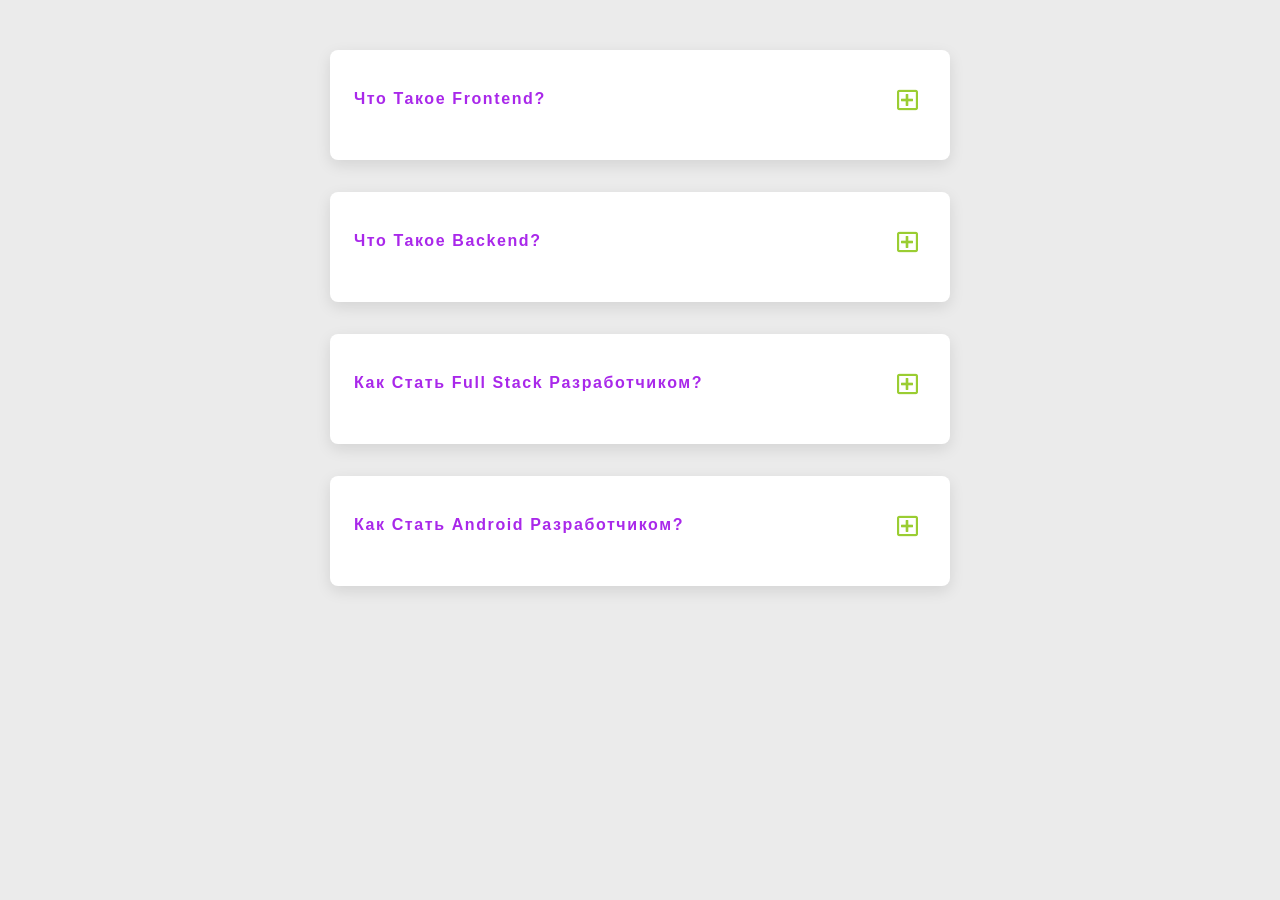
<file: lesson_2/index.html>
<!DOCTYPE html>
<html lang="en">

<head>
    <meta charset="UTF-8" />
    <meta name="viewport" content="width=device-width, initial-scale=1.0" />
    <title>Q & A</title>
    <!-- font-awesome -->
    <link rel="stylesheet" href="https://cdnjs.cloudflare.com/ajax/libs/font-awesome/5.14.0/css/all.min.css" />

    <link rel="stylesheet" href="style.css" />
</head>

<body>
    <section class="questions">
        <!-- questions -->
        <div class="section-center">
            <!-- single question -->
            <article class="question" id="q-frontend">
                <!-- question title -->
                <div class="question-title">
                    <p>Что такое Frontend?</p>
                    <button type="button" class="question-btn">
                        <span class="plus-icon">
                            <i class="far fa-plus-square"></i>
                        </span>
                        <span class="minus-icon">
                            <i class="far fa-minus-square"></i>
                        </span>
                    </button>
                </div>
                <!-- question text -->
                <div class="question-text">
                    <p>
                        Это всё, что пользователь видит и с чем взаимодействует в веб-сайте или приложении: кнопки,
                        меню, изображения, тексты, анимация, формы; клиентская часть продукта, реализуемая с помощью
                        языков HTML, CSS и JavaScript, отвечающая за внешний вид, удобство и интерактивность интерфейса.
                    </p>
                </div>
            </article>
            <!-- end of single question -->
            <!-- single question -->
            <article class="question" id="q-backend">
                <!-- question title -->
                <div class="question-title">
                    <p>Что такое Backend?</p>
                    <button type="button" class="question-btn">
                        <span class="plus-icon">
                            <i class="far fa-plus-square"></i>
                        </span>
                        <span class="minus-icon">
                            <i class="far fa-minus-square"></i>
                        </span>
                    </button>
                </div>
                <!-- question text -->
                <div class="question-text">
                    <p>
                        Это «серверная» или внутренняя часть веб-сайта или приложения, скрытая от пользователя, которая
                        отвечает за всю «магию» под капотом: обработку данных, логику работы, взаимодействие с базами
                        данных и внешними сервисами, а также авторизацию.
                    </p>
                </div>
            </article>
            <!-- end of single question -->
            <!-- single question -->
            <article class="question" id="q-fullstack">
                <!-- question title -->
                <div class="question-title">
                    <p>Как стать Full Stack разработчиком?</p>
                    <!-- button -->
                    <button type="button" class="question-btn">
                        <span class="plus-icon">
                            <i class="far fa-plus-square"></i>
                        </span>
                        <span class="minus-icon">
                            <i class="far fa-minus-square"></i>
                        </span>
                    </button>
                </div>
                <!-- question text -->
                <div class="question-text">
                    <p>
                        Фулстек-разработчик — универсальный специалист, который в одиночку может сделать любой сайт.
                        Бэкенд — это функции и логика сайтов и веб-приложений, а фронтенд — визуальная часть.
                        Фулстек-разработчик пишет код и для того, и для другого.
                    </p>
                </div>
            </article>
            <!-- end of single question -->
             <article class="question" id="q-fullstack">
                <!-- question title -->
                <div class="question-title">
                    <p>Как стать Android разработчиком?</p>
                    <!-- button -->
                    <button type="button" class="question-btn">
                        <span class="plus-icon">
                            <i class="far fa-plus-square"></i>
                        </span>
                        <span class="minus-icon">
                            <i class="far fa-minus-square"></i>
                        </span>
                    </button>
                </div>
                <!-- question text -->
                <div class="question-text">
                    <p>
                        TEST tEST TEST TEST
                    </p>
                </div>
            </article>
    </section>
    </main>
    <!-- javascript -->
    <script src="app.js"></script>
</body>

</html>
</file>
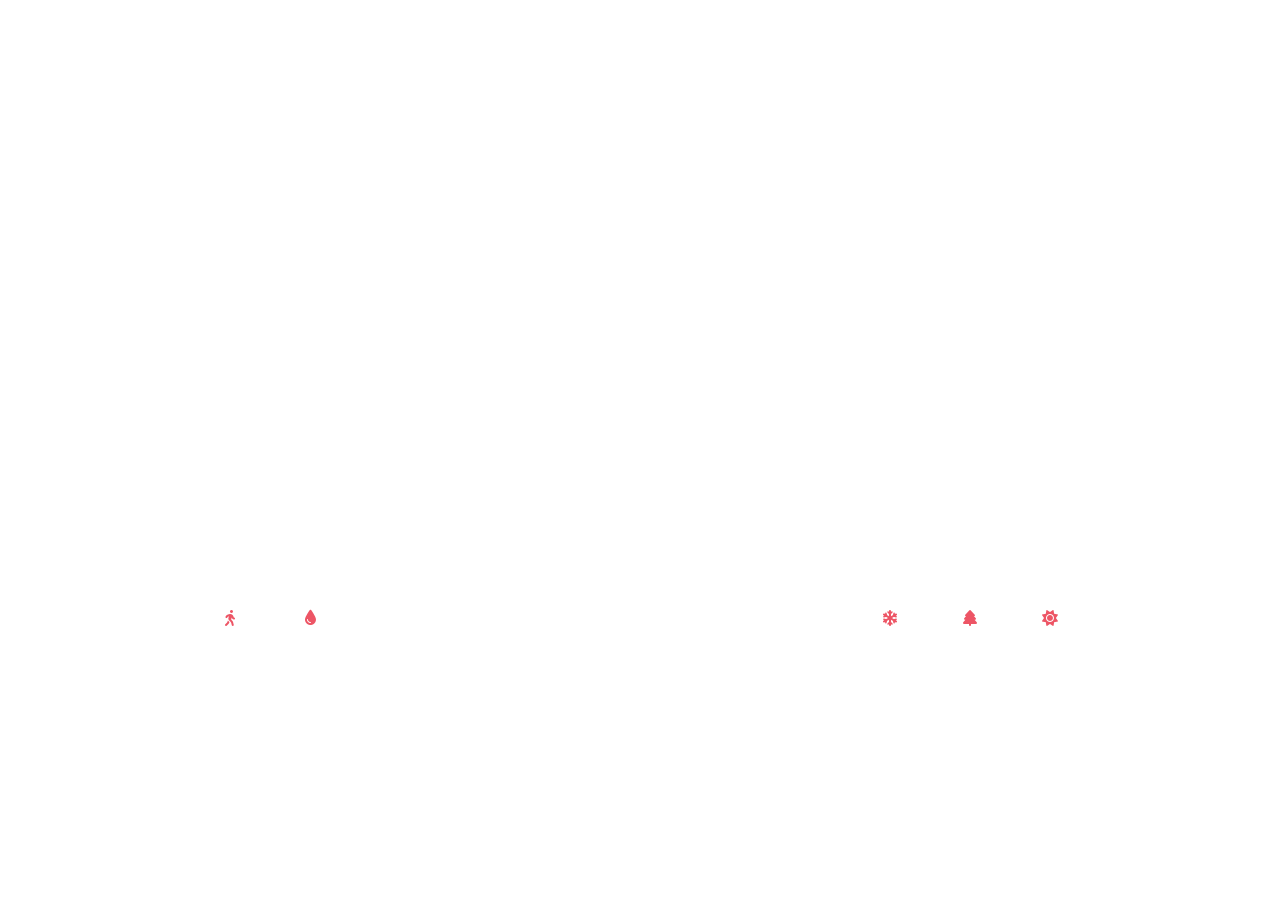
<file: lesson_3/index.html>
<!DOCTYPE html>
<html lang="en">
  <head>
    <meta charset="UTF-8" />
    <meta http-equiv="X-UA-Compatible" content="IE=edge" />
    <meta name="viewport" content="width=device-width, initial-scale=1.0" />
    <title>Expandable Carousel Flex Cards</title>
    <!-- font awesome icons cdn -->
    <link
      rel="stylesheet"
      href="https://cdnjs.cloudflare.com/ajax/libs/font-awesome/6.0.0-beta2/css/all.min.css"
      integrity="sha512-YWzhKL2whUzgiheMoBFwW8CKV4qpHQAEuvilg9FAn5VJUDwKZZxkJNuGM4XkWuk94WCrrwslk8yWNGmY1EduTA=="
      crossorigin="anonymous"
      referrerpolicy="no-referrer"
    />

    <link rel="stylesheet" href="style.css" />
  </head>
  <body>
    <!-- Main Container -->
    <div class="options">
      <!-- --optionBackground : CSS Local Variable -->
      <div
        class="option"
        style="
          --optionBackground: url(https://cdn.pixabay.com/photo/2021/09/13/10/27/nature-6620939_960_720.jpg);
        "
      >
        <div class="shadow"></div>
        <div class="label">
          <div class="icon">
            <i class="fas fa-walking"></i>
          </div>
          <div class="info">
            <div class="main">Луга</div>
          </div>
        </div>
      </div>

      <!-- Copy the option and paste few more times -->

      <div
        class="option active"
        style="
          --optionBackground: url(https://cdn.pixabay.com/photo/2016/11/08/05/16/boy-1807518_960_720.jpg);
        "
      >
        <div class="shadow"></div>
        <div class="label">
          <div class="icon">
            <i class="fas fa-tint"></i>
          </div>
          <div class="info">
            <div class="main">Река</div>
          </div>
        </div>
      </div>

      <div
        class="option"
        style="
          --optionBackground: url(https://cdn.pixabay.com/photo/2016/04/20/19/47/wolves-1341881_960_720.jpg);
        "
      >
        <div class="shadow"></div>
        <div class="label">
          <div class="icon">
            <i class="fas fa-snowflake"></i>
          </div>
          <div class="info">
            <div class="main">Снег</div>
          </div>
        </div>
      </div>

      <div
        class="option"
        style="
          --optionBackground: url(https://cdn.pixabay.com/photo/2016/10/14/19/21/canyon-1740973_960_720.jpg);
        "
      >
        <div class="shadow"></div>
        <div class="label">
          <div class="icon">
            <i class="fas fa-tree"></i>
          </div>
          <div class="info">
            <div class="main">Горы</div>
          </div>
        </div>
      </div>

      <div
        class="option"
        style="
          --optionBackground: url(https://cdn.pixabay.com/photo/2017/05/27/22/33/morocco-2349647_960_720.jpg);
        "
      >
        <div class="shadow"></div>
        <div class="label">
          <div class="icon">
            <i class="fas fa-sun"></i>
          </div>
          <div class="info">
            <div class="main">Пустыня</div>
          </div>
        </div>
      </div>
    </div>

    <!-- JQUERY CDN Link -->
    <script
      src="https://cdnjs.cloudflare.com/ajax/libs/jquery/3.6.0/jquery.min.js"
      integrity="sha512-894YE6QWD5I59HgZOGReFYm4dnWc1Qt5NtvYSaNcOP+u1T9qYdvdihz0PPSiiqn/+/3e7Jo4EaG7TubfWGUrMQ=="
      crossorigin="anonymous"
      referrerpolicy="no-referrer"
    ></script>
    <!-- <script src="solution_1.js"></script> -->
    <script src="solution_2.js"></script>
  </body>
</html>
</file>
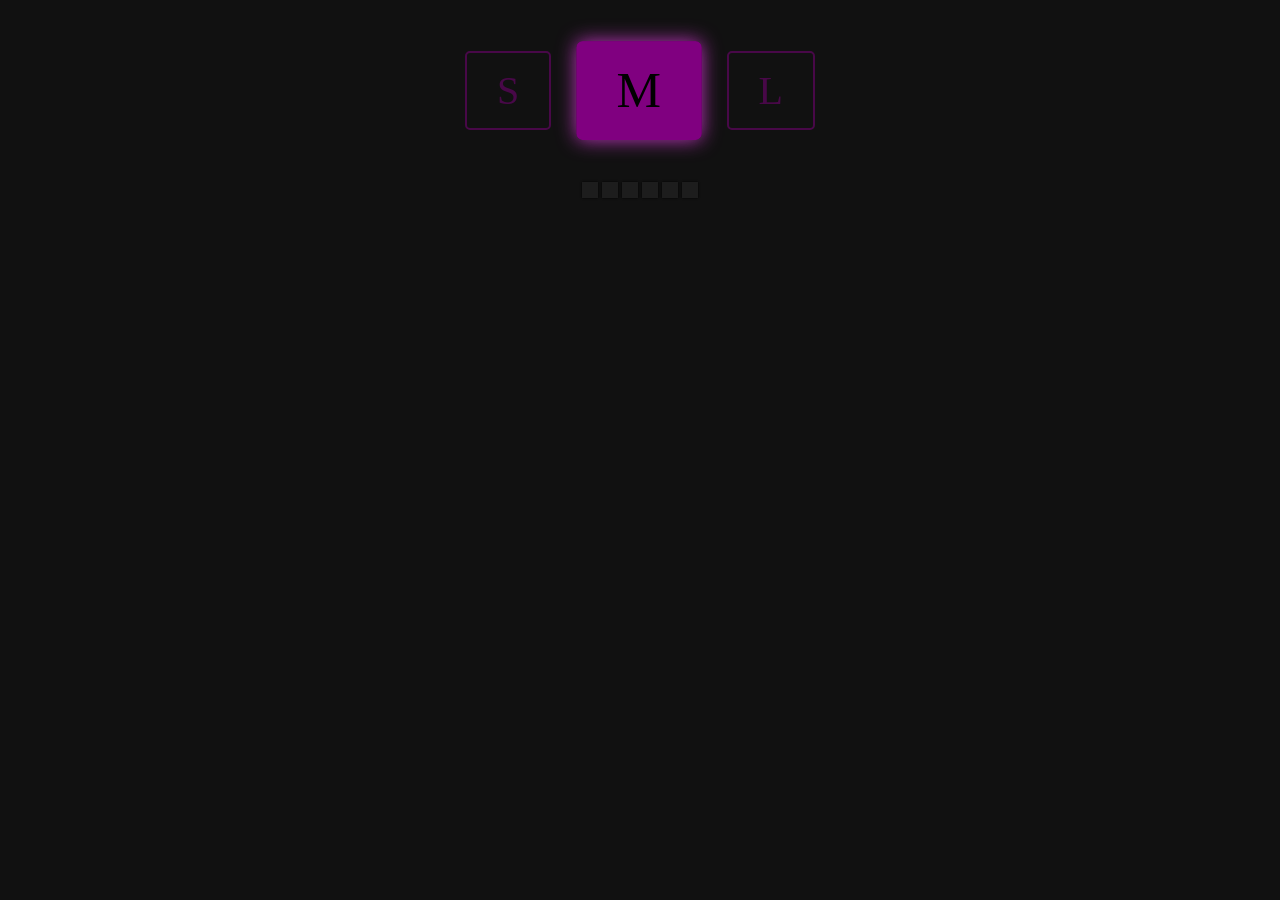
<file: lesson_4/index.html>
<!DOCTYPE html>
<html lang="en">
  <head>
    <meta charset="UTF-8" />
    <meta http-equiv="X-UA-Compatible" content="IE=edge" />
    <meta name="viewport" content="width=device-width, initial-scale=1.0" />
    <title>Document</title>
    <link rel="stylesheet" href="style.css">
  </head>
  <body>
    <div class="panel">
      <div class="panel-item">
        <input id="size-s" type="radio" name="panel" value="S">
        <label for="size-s">S</label>
      </div>
      <div class="panel-item">
        <input id="size-m" type="radio" name="panel" value="M" checked>
        <label for="size-m">M</label>
      </div>
      <div class="panel-item">
        <input id="size-l" type="radio" name="panel" value="L">
        <label for="size-l">L</label>
      </div>
    </div>
    <div id="container">
    </div>

    <script src="app.js"></script>
  </body>
</html>
</file>
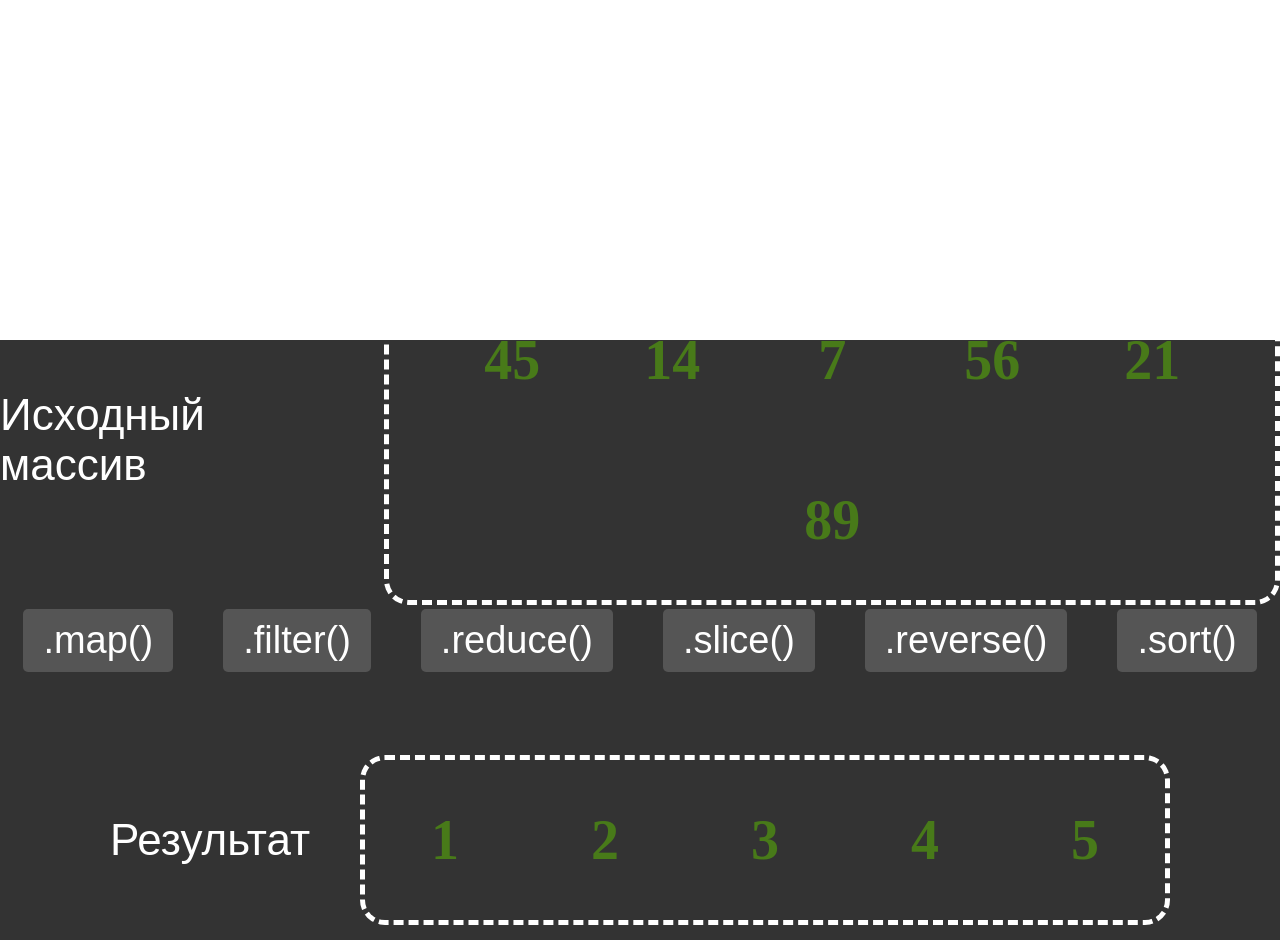
<file: lesson_5/index.html>
<!DOCTYPE html>
<html lang="en">

<head>
    <meta charset="UTF-8">
    <meta name="viewport" content="width=device-width, initial-scale=1.0">
    <title>Document</title>
    <link rel="stylesheet" href="style.css">
</head>

<body>

    <header>
        <h1><span>[</span>
            <p>Методы массивов</p>
            <span>]</span>
        </h1>
    </header>
    <section>
        <p>Исходный массив</p>
        <div class="container" id="original">
            <div class="color-box">45</div>
            <div class="color-box">14</div>
            <div class="color-box">7</div>
            <div class="color-box">56</div>
            <div class="color-box">21</div>
            <div class="color-box">89</div>
        </div>
    </section>
    <section>
        <div class="command" onclick="makeMap()">.map()</div>
        <div class="command" onclick="makeFilter()">.filter()</div>
        <div class="command">.reduce()</div>
        <div class="command" onclick="makeSlice()">.slice()</div>
        <div class="command" onclick="makeReverse()">.reverse()</div>
        <div class="command" onclick="makeSort()">.sort()</div>
    </section>
    <section>
        <p>Результат</p>
        <div class="container" id="result">
            <div class="color-box">1</div>
            <div class="color-box">2</div>
            <div class="color-box">3</div>
            <div class="color-box">4</div>
            <div class="color-box">5</div>
        </div>
        <!-- Цветные блоки будут добавлены здесь с помощью JavaScript -->
        </div>
    </section>

    <script src="app.js"></script>
</body>

</html>
</file>
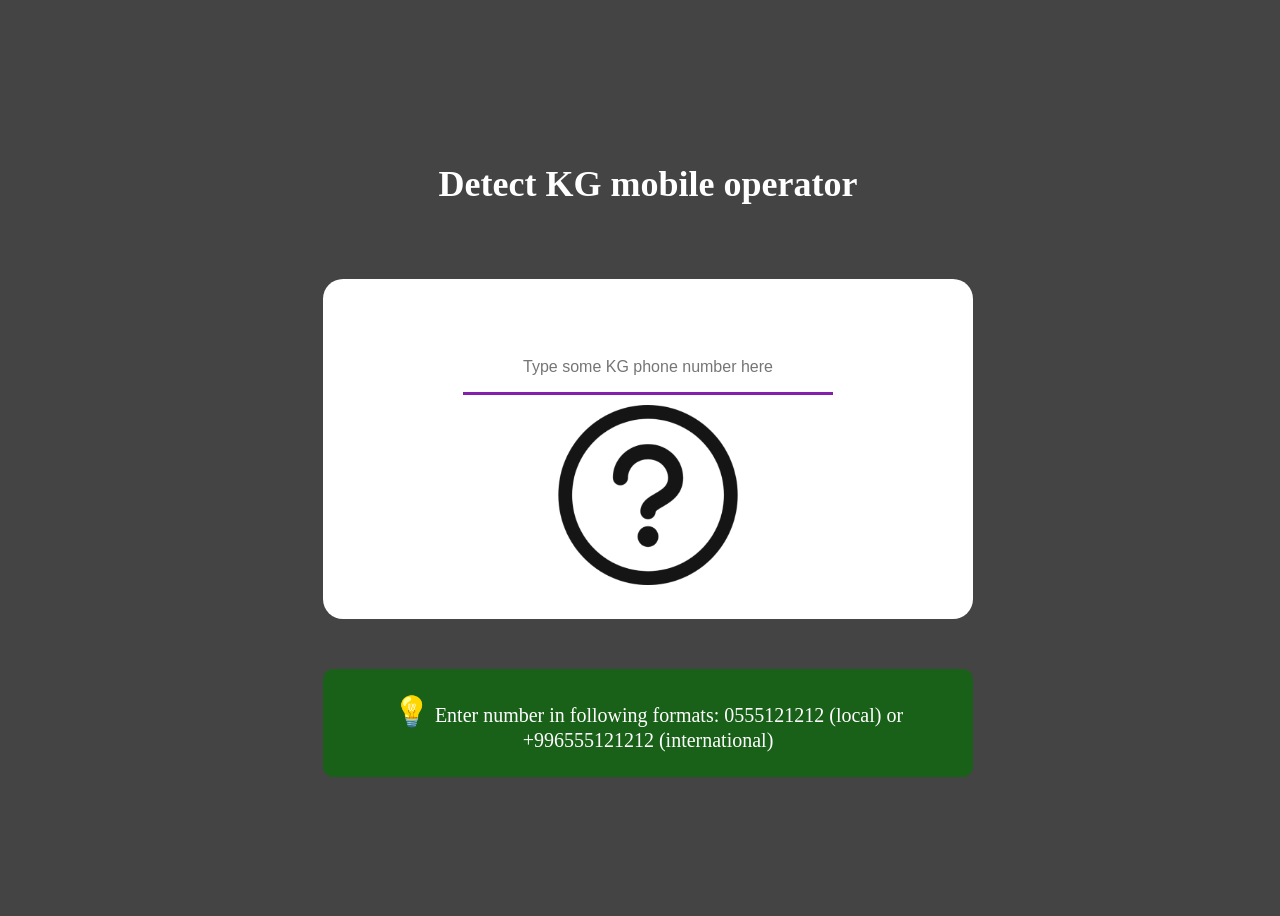
<file: lesson_6/index.html>
<!DOCTYPE html>
<html lang="en">
  <head>
    <meta charset="UTF-8" />
    <meta name="viewport" content="width=device-width, initial-scale=1.0" />
    <title>Document</title>
    <link rel="stylesheet" href="style.css" />
  </head>
  <body>
    <div class="container">
      <h1>Detect KG mobile operator</h1>

      <div class="phone-wrapper">
        <form id="form">
          <input
            type="text"
            id="phone-number"
            name="PhoneNumber"
            placeholder="Type some KG phone number here"
          />
          <input type="submit" value="Detect" id="detect-btn" class="btn hidden" />
        </form>
        <div id="detection-result">
          <!-- <img src="images/oshka.png" alt=""> -->
          <!-- <img src="images/mega.png" alt=""> -->
          <!-- <img src="images/beeline.jpg" alt=""> -->
          <img src="images/error.png" alt="" />
        </div>
      </div>

      <div class="hint-wrapper">
        <span class="icon">💡</span>
        Enter number in following formats: 0555121212 (local) or +996555121212
        (international)
      </div>
    </div>

    <script src="app.js"></script>
  </body>
</html>
</file>
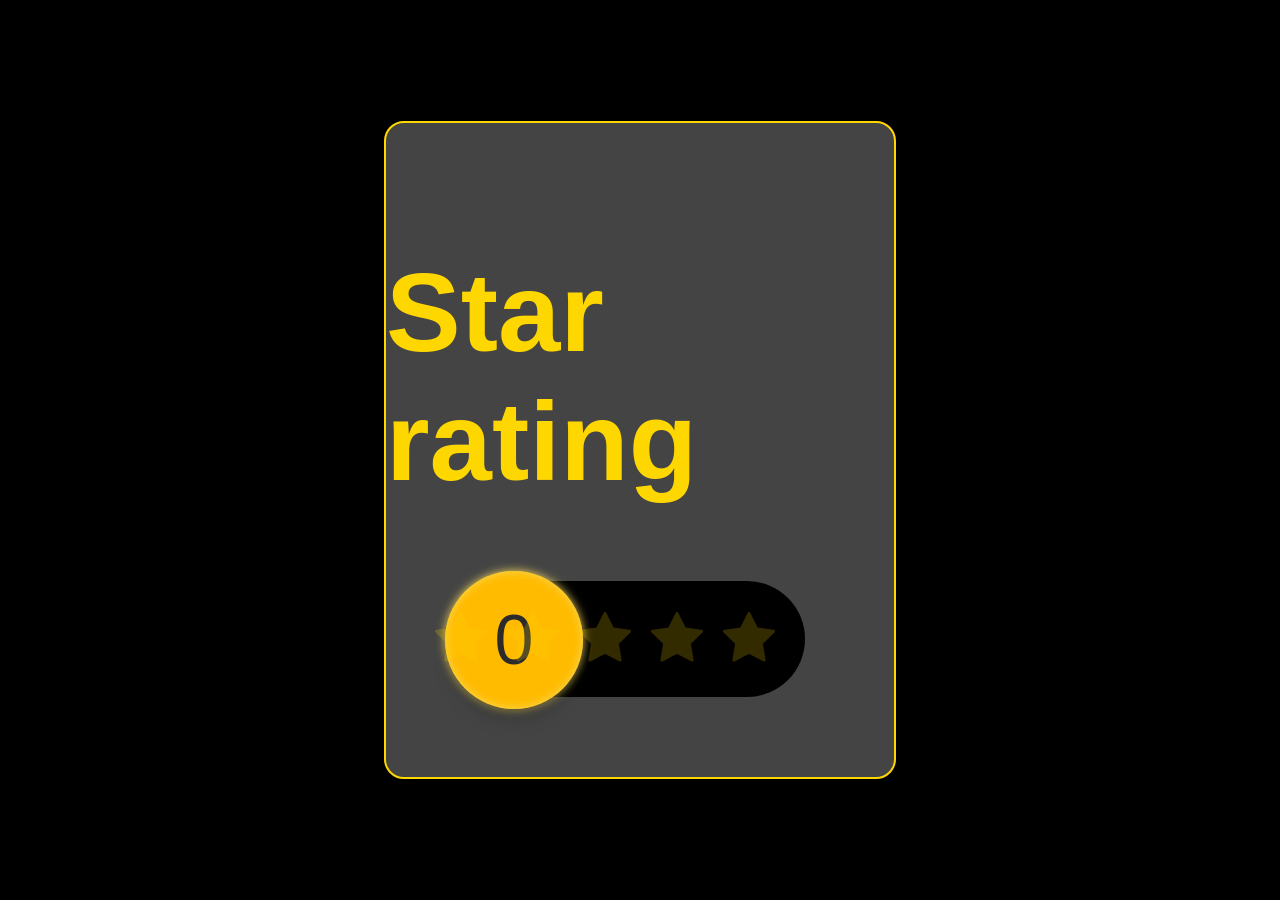
<file: lesson_7/index.html>
<!doctype html>
<html lang="en">
  <head>
    <meta charset="UTF-8" />
    <title>Title</title>
    <link
      rel="stylesheet"
      href="https://cdnjs.cloudflare.com/ajax/libs/font-awesome/4.7.0/css/font-awesome.min.css"
    />
    <link rel="stylesheet" href="style.css" />
  </head>
  <body>
    <div class="container" id="container">
      <h1>Star rating</h1>
      <div class="star-container">
        <div class="rating-value" data-value="0"></div>
        <div class="stars"></div>
        <div class="label-description" data-content=""></div>
      </div>
    </div>

    <!-- <script src="https://cdn.jsdelivr.net/npm/@tsparticles/confetti@4.0.2/tsparticles.confetti.bundle.min.js"></script> -->
    <script src="confetti.js"></script>
    <script src="app.js"></script>
  </body>
</html>
</file>
<file: lesson_2/style.css>
/*
=============== 
Fonts
===============
*/

/*
=============== 
Variables
===============
*/

:root {
  /* dark shades of primary color*/
  --clr-primary-1: hsl(205, 86%, 17%);
  --clr-primary-2: hsl(205, 77%, 27%);
  --clr-primary-3: hsl(205, 72%, 37%);
  --clr-primary-4: hsl(205, 63%, 48%);
  /* primary/main color */
  --clr-primary-5: #49a6e9;
  /* lighter shades of primary color */
  --clr-primary-6: hsl(205, 89%, 70%);
  --clr-primary-7: hsl(205, 90%, 76%);
  --clr-primary-8: hsl(205, 86%, 81%);
  --clr-primary-9: hsl(205, 90%, 88%);
  --clr-primary-10: hsl(205, 100%, 96%);
  /* darkest grey - used for headings */
  --clr-grey-1: hsl(209, 61%, 16%);
  --clr-grey-2: hsl(211, 39%, 23%);
  --clr-grey-3: hsl(209, 34%, 30%);
  --clr-grey-4: hsl(209, 28%, 39%);
  /* grey used for paragraphs */
  --clr-grey-5: hsl(210, 22%, 49%);
  --clr-grey-6: hsl(209, 23%, 60%);
  --clr-grey-7: hsl(211, 27%, 70%);
  --clr-grey-8: hsl(210, 31%, 80%);
  --clr-grey-9: hsl(212, 33%, 89%);
  --clr-grey-10: hsl(210, 36%, 96%);
  --clr-white: #fff;
  --clr-red-dark: hsl(360, 67%, 44%);
  --clr-red-light: hsl(360, 71%, 66%);
  --clr-green-dark: hsl(125, 67%, 44%);
  --clr-green-light: hsl(125, 71%, 66%);
  --clr-gold: #c59d5f;
  --clr-black: #222;
  --ff-primary: "Roboto", sans-serif;
  --ff-secondary: "Open Sans", sans-serif;
  --transition: all 0.3s linear;
  --spacing: 0.25rem;
  --radius: 0.5rem;
  --light-shadow: 0 5px 15px rgba(0, 0, 0, 0.1);
  --dark-shadow: 0 5px 15px rgba(0, 0, 0, 0.2);
  --max-width: 1170px;
  --fixed-width: 620px;
}

/*
=============== 
Global Styles
===============
*/

body {
  margin: 0;
  padding: 0;
  font-family: sans-serif;
  background: #ebebeb;
}

p {
  margin-bottom: 1.25rem;
  color: #a928ea;
}

.section-center {
  width: 90vw;
  margin: 50px auto 0;
  max-width: 620px;
}

.question {
  background: white;
  border-radius: 0.5rem;
  box-shadow: 0 5px 15px rgba(0, 0, 0, 0.1);
  padding: 1.5rem 1.5rem 0 1.5rem;
  margin-bottom: 2rem;
  transition: all 0.7s linear;
}

.question-title {
  display: flex;
  justify-content: space-between;
  align-items: center;
  text-transform: capitalize;
  padding-bottom: 1rem;
}

.question-title p {
  letter-spacing: 0.1rem;
  color: #a928ea;
  font-weight: bolder;
}

.question-btn {
  font-size: 1.5rem;
  background: transparent;
  border-color: transparent;
  cursor: pointer;
  color: yellowgreen;
}

.question-text {
    transition: all .7s ease-out;
    max-height: 0;
}

.active .question-text {
    padding: 1rem 0 1.5rem 0;
    border-top: 1px solid grey;
    max-height: 200px;
}

.question-text p {
    max-height: 0;
    overflow: hidden;
    transition: all .7s ease-out;
}

.active .question-text p {
    max-height: 200px;
}

.minus-icon {
  display: none;
}

.active .minus-icon {
  display: inline;
}

.active .plus-icon {
  display: none;
}
</file>
<file: lesson_3/style.css>
body {
  display: flex;
  flex-direction: row;
  justify-content: center;
  align-items: center;
  overflow: hidden;
  height: 100vh;
  font-family: "Times New Roman", Times, serif;
}

body .options {
  display: flex;
  flex-direction: row;
  align-items: stretch;
  overflow: hidden;
  min-width: 600px;
  max-width: 900px;
  width: calc(100% - 100px);
  height: 400px;
}

/* Each Option Image will display after the --optionBackround Variable created */
body .options .option {
  position: relative;
  overflow: hidden;
  min-width: 60px;
  margin: 10px;
  background: var(--optionBackground, var(--defaultBackground, #e6e9ed));
  background-size: auto 120%;
  background-position: center;
  cursor: pointer;
  transition: 0.5s cubic-bezier(0.05, 0.61, 0.41, 0.95);
}

body .options .option :nth-child(1) {
  --defaultBackground: #ed5565;
}

body .options .option :nth-child(2) {
  --defaultBackground: #fc6e51;
}

body .options .option :nth-child(3) {
  --defaultBackground: #5d9cec;
}

body .options .option :nth-child(4) {
  --defaultBackground: #2ecc71;
}

body .options .option :nth-child(5) {
  --defaultBackground: #ffce54;
}

body .options .option.active {
  flex-grow: 10000;
  transform: scale(1);
  max-width: 600px;
  margin: 0px;
  border-radius: 40px;
  background-size: auto 100%;
}

body .options .option.active .shadow {
  box-shadow: inset 0 -120px 120px -120px black,
    inset 0 -120px 120px -120px black;
}

body .options .option.active .label {
  bottom: 20px;
  left: 20px;
}

body .options .option.active .label .info > div {
  left: 45px;
  opacity: 1;
}

body .options .option:not(.active) {
  flex-grow: 1;
  border-radius: 30px;
}

body .options .option:not(.active) .shadow {
  bottom: -40px;
  box-shadow: inset 0 -120px 120px -120px black, inset 0 -120px 0px -100px black;
}

body .options .option:not(.active) .label {
  bottom: 10px;
  left: 10px;
}

body .options .option:not(.active) .label .info > div {
  left: 0px;
  opacity: 0;
}

body .options .option .shadow {
  position: absolute;
  bottom: 0px;
  left: 0;
  height: 120px;
  transition: 0.5s cubic-bezier(0.05, 0.61, 0.41, 0.95);
}

body .options .option .label {
  display: flex;
  position: absolute;
  right: 0;
  height: 40px;
  transition: 0.5s cubic-bezier(0.05, 0.61, 0.41, 0.95);
}

body .options .option .label .icon {
  display: flex;
  flex-direction: row;
  justify-content: center;
  align-items: center;
  min-width: 40px;
  max-width: 40px;
  height: 40px;
  border-radius: 100%;
  background-color: white;
  color: var(--defaultBackground);
}

body .options .option .label .info {
  display: flex;
  flex-direction: column;
  justify-content: center;
  margin-left: 10px;
  color: white;
  white-space: pre;
}

body .options .option .label .info > div {
  position: absolute;
  transition: 0.5s cubic-bezier(0.05, 0.061, 0.41, 0.95) opacity 0.5s ease-out;
}

body .options .option .label .info .main {
  font-weight: bold;
  font-size: 1.2rem;
}
</file>
<file: lesson_4/style.css>
@import url("https://fonts.googleapis.com/css?family=Muli&display=swap");

* {
  box-sizing: border-box;
}

body {
  background: #111;
  margin: 0;
}

#container {
  display: flex;
  align-items: center;
  justify-content: center;
  margin: 0 auto;
  flex-wrap: wrap;
  max-width: 400px;
  max-height: 80vh;
}

.square {
  background-color: #1d1d1d;
  box-shadow: 0 0 2px #000;
  margin: 2px;
  width: 16px;
  height: 16px;
  transition: 2s ease;
}

.square:hover {
  transition-duration: 0s;
}

/* INSERT CSS HERE */

.panel {
  height: 20vh;
  width: 350px;
  display: flex;
  justify-content: space-between;
  align-items: center;
  margin: 0 auto;
}

.panel-item:has(input:checked) {
  transform: scale(1.25);
  opacity: 1;
}

.panel-item {
  opacity: 0.5;
}

.panel-item label {
  padding: 15px 30px;
  color: purple;
  border-radius: 5px;
  border: 2px solid purple;
  cursor: pointer;
  font-size: 2.5rem;
}

.panel-item input[type="radio"] {
  display: none;
}

.panel-item input[type="radio"]:checked ~ label {
  color: black;
  background-color: purple;
  box-shadow: 0px 0px 15px 0px rgba(189, 53, 189, 1);
}
</file>
<file: lesson_5/style.css>
body {
    font-family: Arial, sans-serif;
    margin: 0;
    padding: 0;
}

header {
    background: url('https://images.unsplash.com/photo-1502252430442-aac78f397426?fm=jpg&q=60&w=3000&auto=format&fit=crop&ixlib=rb-4.1.0&ixid=M3wxMjA3fDB8MHxzZWFyY2h8Nnx8Zm9yZXN0JTIwd2FsbHBhcGVyfGVufDB8fDB8fHww');
    background-position: center;
    color: #fff;
    padding: 20px;
    text-align: center;
    height: 300px;
    display: flex;
    align-items: center;
    justify-content: center;
}

header h1 {
    font-size: 48px;
    height: 20px;
    display: flex;
    align-items: center;
    justify-content: center;
}

header h1 p {
    display: inline-block;
    margin: 15px 30px 0;
}

header h1 span {
    font-weight: 700;
    font-size: 96px;
}

section {
    background-color: #333;
    height: calc((100vh / 3) - (300px / 3));
    display: flex;
    align-items: center;
    justify-content: center;
    gap: 50px;
}

section p {
    color: #fff;
    font-size: 44px;
    justify-self: start;
}

.container {
    display: flex;
    flex-wrap: wrap;
    justify-content: center;
    border: 5px dashed #fff;
    border-radius: 25px;
    padding: 20px;
    gap: 40px;
}

.color-box {
    width: 100px;
    height: 100px;
    margin: 10px;
    font-size: 56px;
    color : #487a19;
    display: inline-flex;
    align-items: center;
    justify-content: center;
    border-radius: 50%;
    font-weight: 800;
    font-family: Cambria, Cochin, Georgia, Times, 'Times New Roman', serif;
}

.command {
    background-color: #555;
    color: #fff;
    padding: 10px 20px;
    border-radius: 5px;
    font-size: 38px;
    cursor: pointer;
}
</file>
<file: lesson_6/style.css>
body {
  display: flex;
  align-items: center;
  justify-content: center;
  width: 100vw;
  height: 100vh;
  background-color: #444;
  color: white;
}

.container {
  display: flex;
  flex-direction: column;
  gap: 50px;
  align-items: center;
  width: 650px;
}

.container h1 {
  font-size: 36px;
}

.container .phone-wrapper {
  background-color: white;
  padding: 35px 0px 30px;
  width: 100%;

  display: flex;
  flex-direction: column;
  align-items: center;
  justify-content: space-evenly;
  border-radius: 20px;
  color: black;
}

.phone-wrapper form {
  display: flex;
  gap: 15px;
  margin: 10px;
  width: 80%;
  align-items: center;
  justify-content: space-evenly;
}

.phone-wrapper form input[type="text"] {
  border: none;
  width: 350px;
  border-bottom: 3px solid #851dad;
  padding: 10px;
  outline: none;
  font-size: 42px;
  text-align: center;
}

.phone-wrapper form input[type="text"]::placeholder {
  text-align: center;
  font-size: 16px;
}

.btn {
  background-color: #851dad;
  border: none;
  border-radius: 15px;
  color: white;
  padding: 10px 25px;
  font-weight: 500;
  font-size: 28px;
  cursor: pointer;
  opacity: 1;
  animation: fadeIn 1s ease-in-out;
}

.btn.hidden {
  display: none;
}

@keyframes fadeIn {
  0% {
    opacity: 0;
  }

  100% {
    opacity: 1;
  }
}

#detection-result img {
  width: 100%;
  height: 180px;
}

.hint-wrapper {
  background-color: rgb(25, 97, 25);
  padding: 25px;
  border-radius: 10px;
  text-align: center;
  font-size: 20px;
}

.hint-wrapper .icon {
  font-size: 30px;
}
</file>
<file: lesson_7/style.css>
* {
  box-sizing: border-box;
}

body {
  padding: 0;
  margin: 0;
  width: 100%;
  height: 100vh;
  display: flex;
  align-items: center;
  justify-content: center;
  background-color: black;
  font-family: sans-serif;
}

.container {
  display: flex;
  align-items: center;
  justify-content: center;
  flex-direction: column;
  background-color: #444;
  width: 40%;
  padding: 50px 0;
  border: 2px solid gold;
  border-radius: 20px;
  font-size: 3.5rem;
}

.container h1 {
    color: gold;
}

.stars {
    width: 100%;
    display: flex;
    justify-content: end;
    align-items: end;
}

.stars div {
    opacity: 0.2;
    cursor: pointer;
    color: gold;
}

.stars div + div {
    margin-left: 20px;
}

.active {
    opacity: 1 !important;
}

.star-container {
    position: relative;
    background-color: black;
    padding: 30px;
    width: 65%;
    border-radius: 75px;
    margin-bottom: 30px;
}

.rating-value {
  position: absolute;
  top: -10px;
  left: -30px;
  border-radius: 50%;
  height: 138px;
  width: 138px;
  background: #ffbb00;
  box-shadow: 0 1px 1px hsl(0deg 0% 0%/0.075), 0 2px 2px hsl(0deg 0% 0%/0.075),
    0 4px 4px hsl(0deg 0% 0%/0.075), 0 8px 8px hsl(0deg 0% 0%/0.075),
    0 16px 16px hsl(0deg 0% 0%/0.075), inset 0 0 10px #f7db5e, 0 0 10px #f7db5e;
}

.rating-value:before {
  position: absolute;
  top: 0;
  bottom: 0;
  left: 0;
  right: 0;
  margin: auto;
  text-align: center;
  line-height: 138px;
  font-size: 1.25em;
  color: #2b2b2b;
  content: attr(data-value);
  transform-origin: "center center";
  transition: all 0.25s ease 0s;
}

.label-description::after {
  content: attr(data-content);
  position: fixed;
  left: 0;
  right: 0;

  margin-top: 1em;
  margin-inline: auto;

  width: 100%;
  height: 2em;

  color: #fff;

  text-align: center;
  font-size: 2.5rem;

}
</file>
